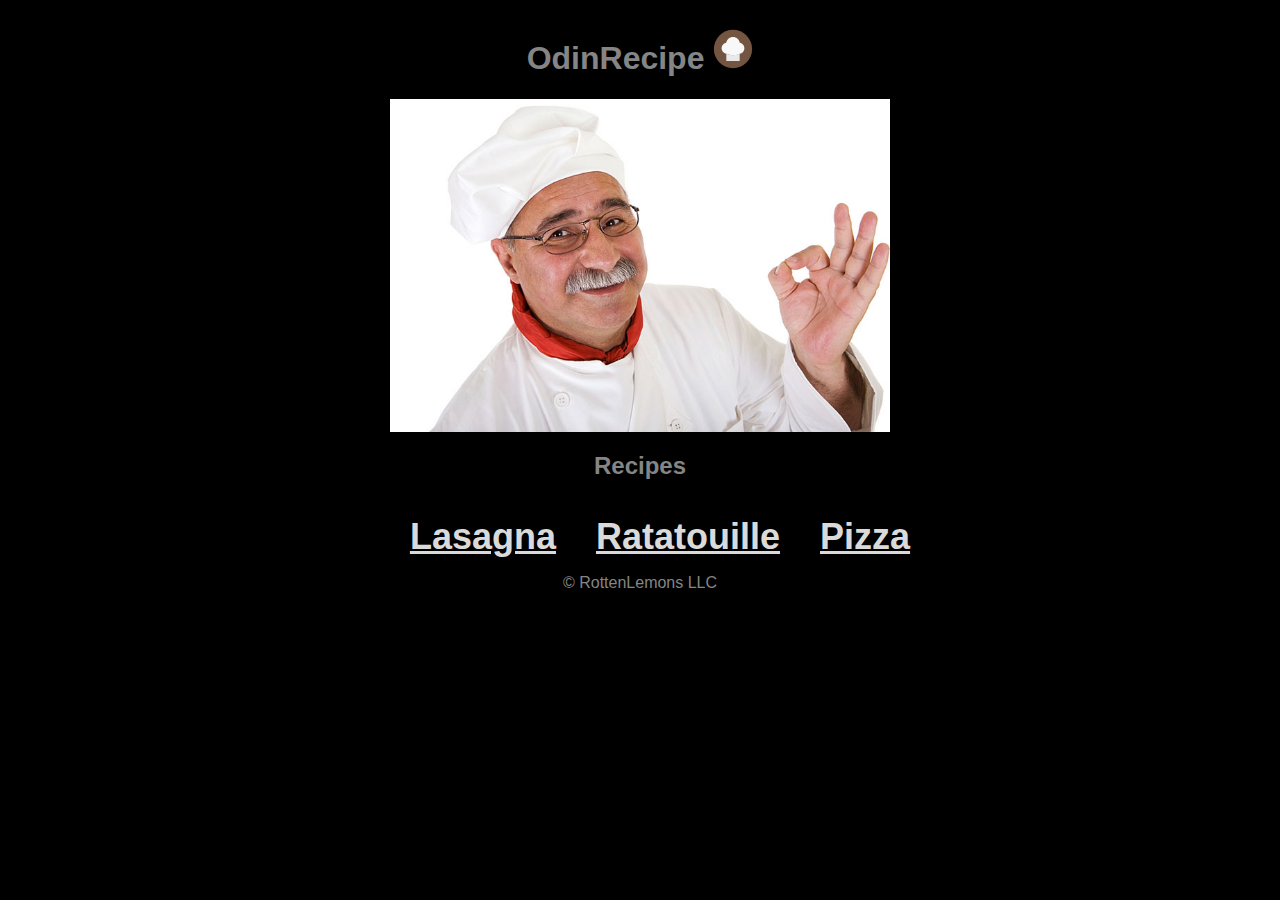
<file: index.html>
<!DOCTYPE html>
<html lang="en">
<head>
    <meta charset="UTF-8">
    <meta http-equiv="X-UA-Compatible" content="IE=edge">
    <meta name="viewport" content="width=device-width, initial-scale=1.0">
    <link rel="stylesheet" href="./css/style.css">
    <meta name="theme-color" content="#226DAA">
    <title>OdinRecipe</title>
</head>
<body>
    <header class="mid">
        <a href="./index.html" id="hide"><h1>OdinRecipe <img src="./img/chef-hat.svg" alt="chef hat" width="40"></h1></a> 
        <img src="./img/chef.jpg" alt="chef smiling" width="500">
        <h2>Recipes</h2>
        <nav class="navigation">

            <ul>
                <li><a href="./recipe/lasagna.html">Lasagna</a></li>
                <li><a href="./recipe/ratatouille.html">Ratatouille</a></li>
                <li><a href="./recipe/pizza.html">Pizza</a></li>
            </ul>
        </nav>
    </header>
    <footer class="mid">
        <p>&copy; RottenLemons LLC</p>
    </footer>
</body>
</html>
</file>
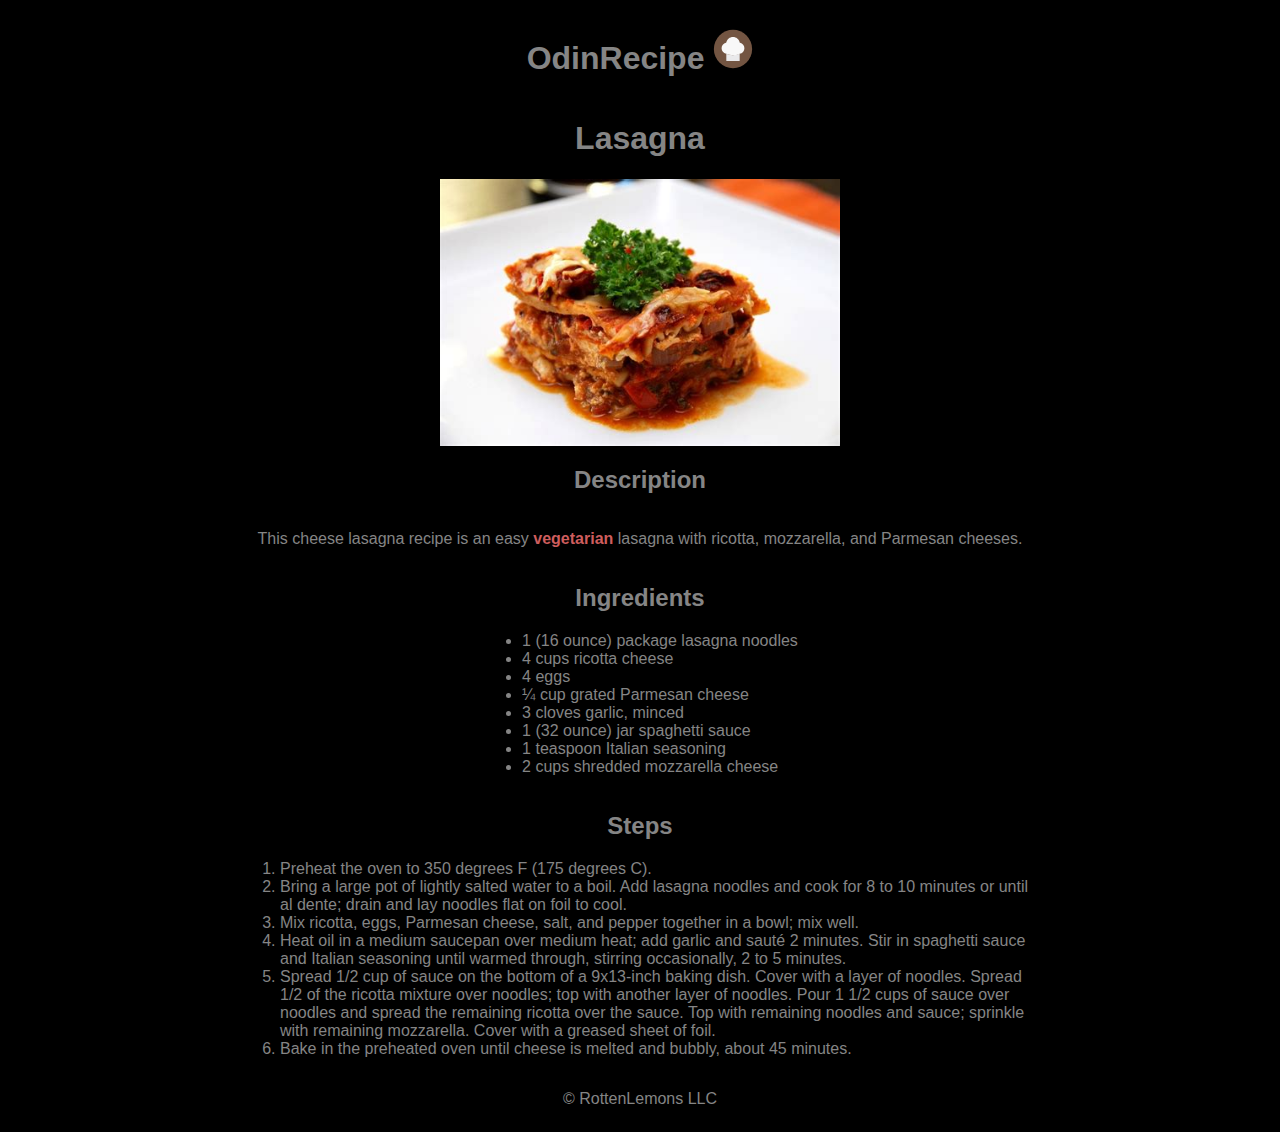
<file: recipe/lasagna.html>
<!DOCTYPE html>
<html lang="en">
<head>
    <meta charset="UTF-8">
    <meta http-equiv="X-UA-Compatible" content="IE=edge">
    <meta name="viewport" content="width=device-width, initial-scale=1.0">
    <link rel="stylesheet" href="../css/style.css">
    <title>Lasagna</title>
</head>
<body>
    <header class="mid">
        <a href="../index.html" id="hide"><h1>OdinRecipe <img src="../img/chef-hat.svg" alt="chef hat" width="40"></h1></a> 
    </header>
    <main class="mid">
        <h1>Lasagna</h1>
        <img src="../img/lasagna.jpg" alt="Lasagna" width="400">
        <h2>Description</h2>
        <p>This cheese lasagna recipe is an easy <strong>vegetarian</strong> lasagna with ricotta, mozzarella, and Parmesan cheeses.</p>
        <section>
            <h2>Ingredients</h2>
            <ul>
                <li>1 (16 ounce) package lasagna noodles</li>
                <li>4 cups ricotta cheese</li>
                <li>4 eggs</li>
                <li>¼ cup grated Parmesan cheese</li>
                <li>3 cloves garlic, minced</li>
                <li>1 (32 ounce) jar spaghetti sauce</li>
                <li>1 teaspoon Italian seasoning</li>
                <li>2 cups shredded mozzarella cheese</li>
            </ul>
        </section>
        <section>
            <h2>Steps</h2>
            <ol>
                <li> Preheat the oven to 350 degrees F (175 degrees C). </li>
                <li> Bring a large pot of lightly salted water to a boil. Add lasagna noodles and cook for 8 to 10 minutes or until al dente; drain and lay noodles flat on foil to cool. </li>
                <li> Mix ricotta, eggs, Parmesan cheese, salt, and pepper together in a bowl; mix well. </li>
                <li> Heat oil in a medium saucepan over medium heat; add garlic and sauté 2 minutes. Stir in spaghetti sauce and Italian seasoning until warmed through, stirring occasionally, 2 to 5 minutes. </li>
                <li> Spread 1/2 cup of sauce on the bottom of a 9x13-inch baking dish. Cover with a layer of noodles. Spread 1/2  of the ricotta mixture over noodles; top with another layer of noodles. Pour 1 1/2 cups of sauce over noodles and  spread the remaining ricotta over the sauce. Top with remaining noodles and sauce; sprinkle with remaining mozzarella.  Cover with a greased sheet of foil. </li>
                <li> Bake in the preheated oven until cheese is melted and bubbly, about 45 minutes. </li>
            </ol>
        </section>
    </main>
    <footer class="mid">
        <p>&copy; RottenLemons LLC</p>
    </footer>
</body>
</html>
</file>
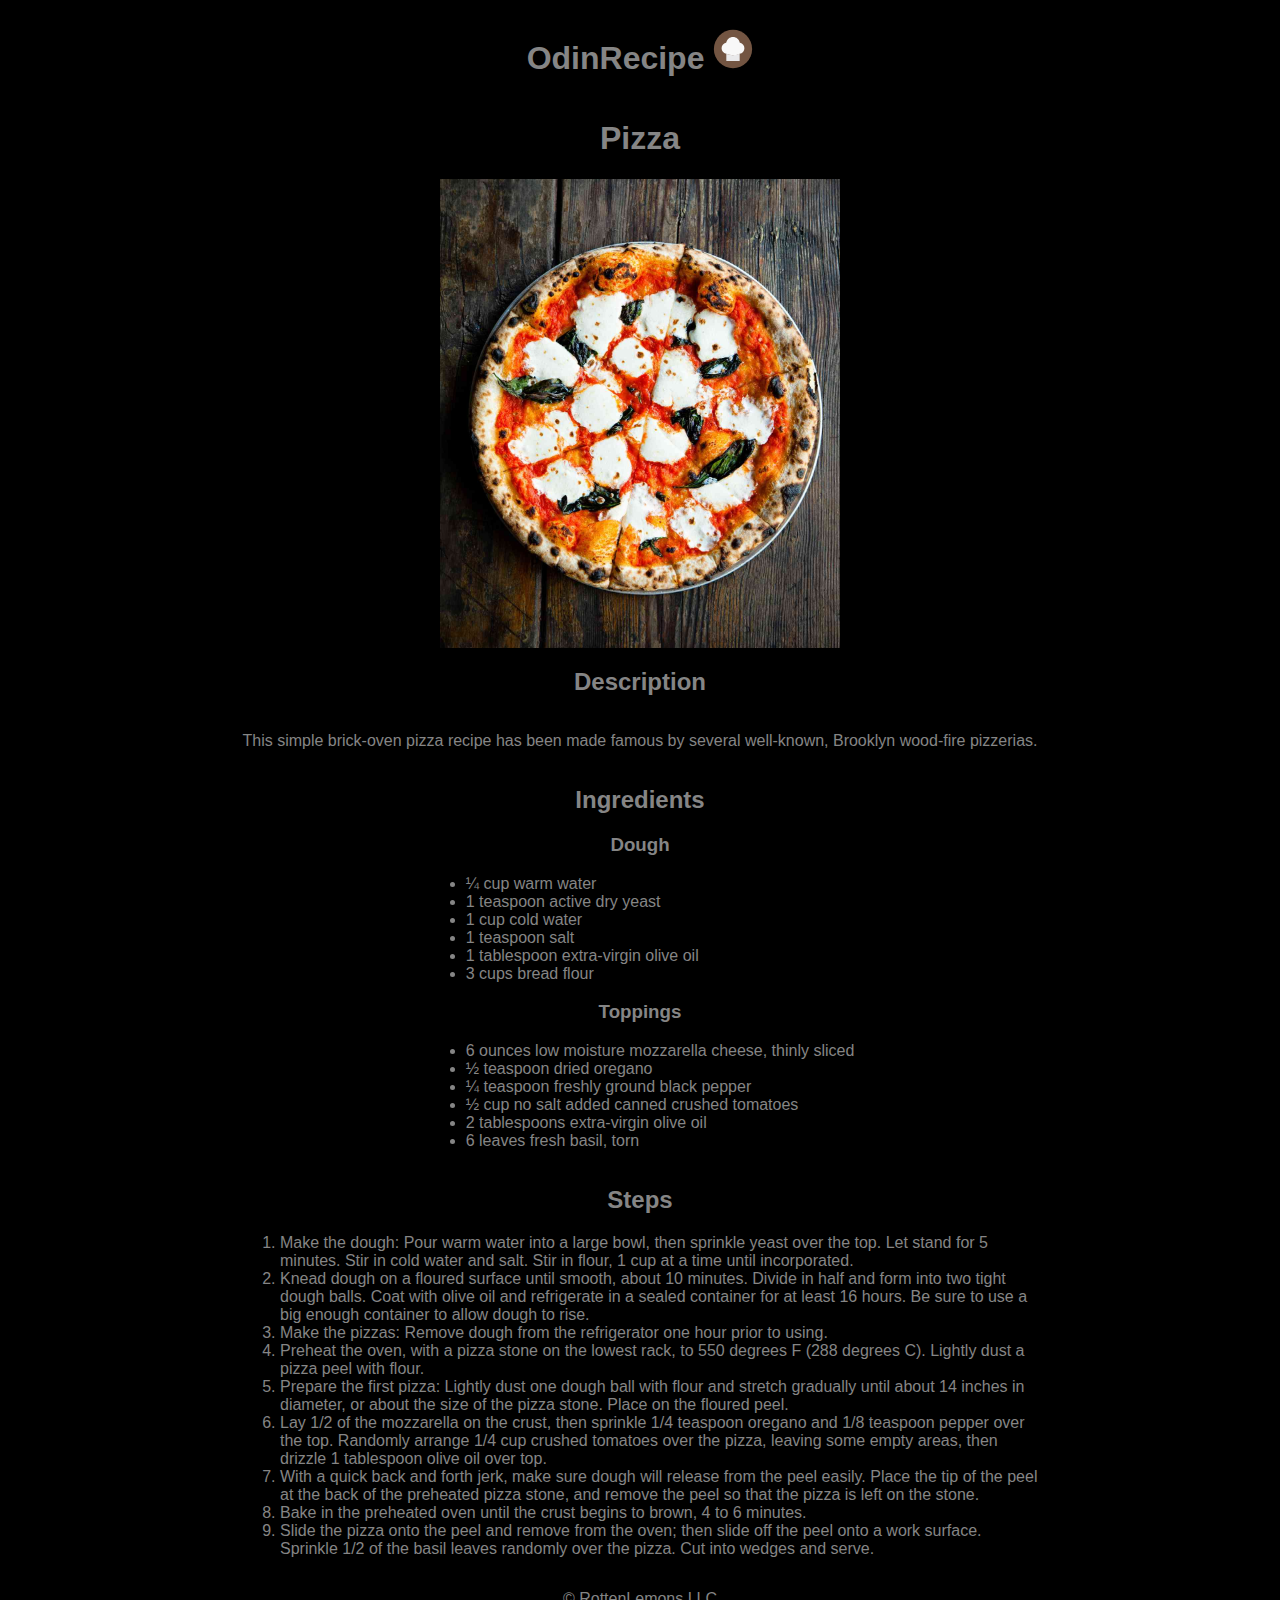
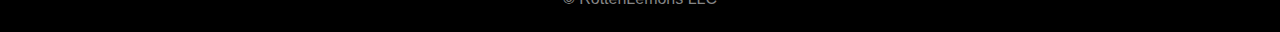
<file: recipe/pizza.html>
<!DOCTYPE html>
<html lang="en">
<head>
    <meta charset="UTF-8">
    <meta http-equiv="X-UA-Compatible" content="IE=edge">
    <meta name="viewport" content="width=device-width, initial-scale=1.0">
    <link rel="stylesheet" href="../css/style.css">
    <title>Lasagna</title>
</head>
<body>
    <header class="mid">
        <a href="../index.html" id="hide"><h1>OdinRecipe <img src="../img/chef-hat.svg" alt="chef hat" width="40"></h1></a> 
    </header>
    <main class="mid">
         
        <h1>Pizza</h1>
        <img src="../img/pizza.jpg" alt="Pizza" width="400">
        <h2>Description</h2>
        <p> This simple brick-oven pizza recipe has been made famous by several well-known, Brooklyn wood-fire pizzerias.</p>
        <section>
            <h2>Ingredients</h2>
            <h3>Dough</h3>
            <ul>
                <li>¼ cup warm water</li>
                <li>1 teaspoon active dry yeast</li>
                <li>1 cup cold water</li>
                <li>1 teaspoon salt</li>
                <li>1 tablespoon extra-virgin olive oil</li>
                <li>3 cups bread flour</li>
            </ul>
            <h3>Toppings</h3>
            <ul>
                <li>6 ounces low moisture mozzarella cheese, thinly sliced</li>
                <li>½ teaspoon dried oregano</li>
                <li>¼ teaspoon freshly ground black pepper</li>
                <li>½ cup no salt added canned crushed tomatoes</li>
                <li>2 tablespoons extra-virgin olive oil</li>
                <li>6 leaves fresh basil, torn</li>
            </ul>
        </section>
        <section>
        <h2>Steps</h2>
            <ol>
                <li> Make the dough: Pour warm water into a large bowl, then sprinkle yeast over the top. Let stand for 5 minutes. Stir in cold water and salt. Stir in flour, 1 cup at a time until incorporated. </li>
                <li> Knead dough on a floured surface until smooth, about 10 minutes. Divide in half and form into two tight dough balls. Coat with olive oil and refrigerate in a sealed container for at least 16 hours. Be sure to use a big enough container to allow dough to rise. </li>
                <li> Make the pizzas: Remove dough from the refrigerator one hour prior to using. </li>
                <li> Preheat the oven, with a pizza stone on the lowest rack, to 550 degrees F (288 degrees C). Lightly dust a pizza peel with flour. </li>
                <li> Prepare the first pizza: Lightly dust one dough ball with flour and stretch gradually until about 14 inches in diameter, or about the size of the pizza stone. Place on the floured peel. </li>
                <li> Lay 1/2 of the mozzarella on the crust, then sprinkle 1/4 teaspoon oregano and 1/8 teaspoon pepper over the top. Randomly arrange 1/4 cup crushed tomatoes over the pizza, leaving some empty areas, then drizzle 1 tablespoon olive oil over top. </li>
                <li> With a quick back and forth jerk, make sure dough will release from the peel easily. Place the tip of the peel at the back of the preheated pizza stone, and remove the peel so that the pizza is left on the stone. </li>
                <li> Bake in the preheated oven until the crust begins to brown, 4 to 6 minutes. </li>
                <li> Slide the pizza onto the peel and remove from the oven; then slide off the peel onto a work surface. Sprinkle 1/2 of the basil leaves randomly over  the pizza. Cut into wedges and serve. </li>
            </ol>
        </section>
    </main>
    <footer class="mid">
        <p>&copy; RottenLemons LLC</p>
    </footer>
</body>
</html>
</file>
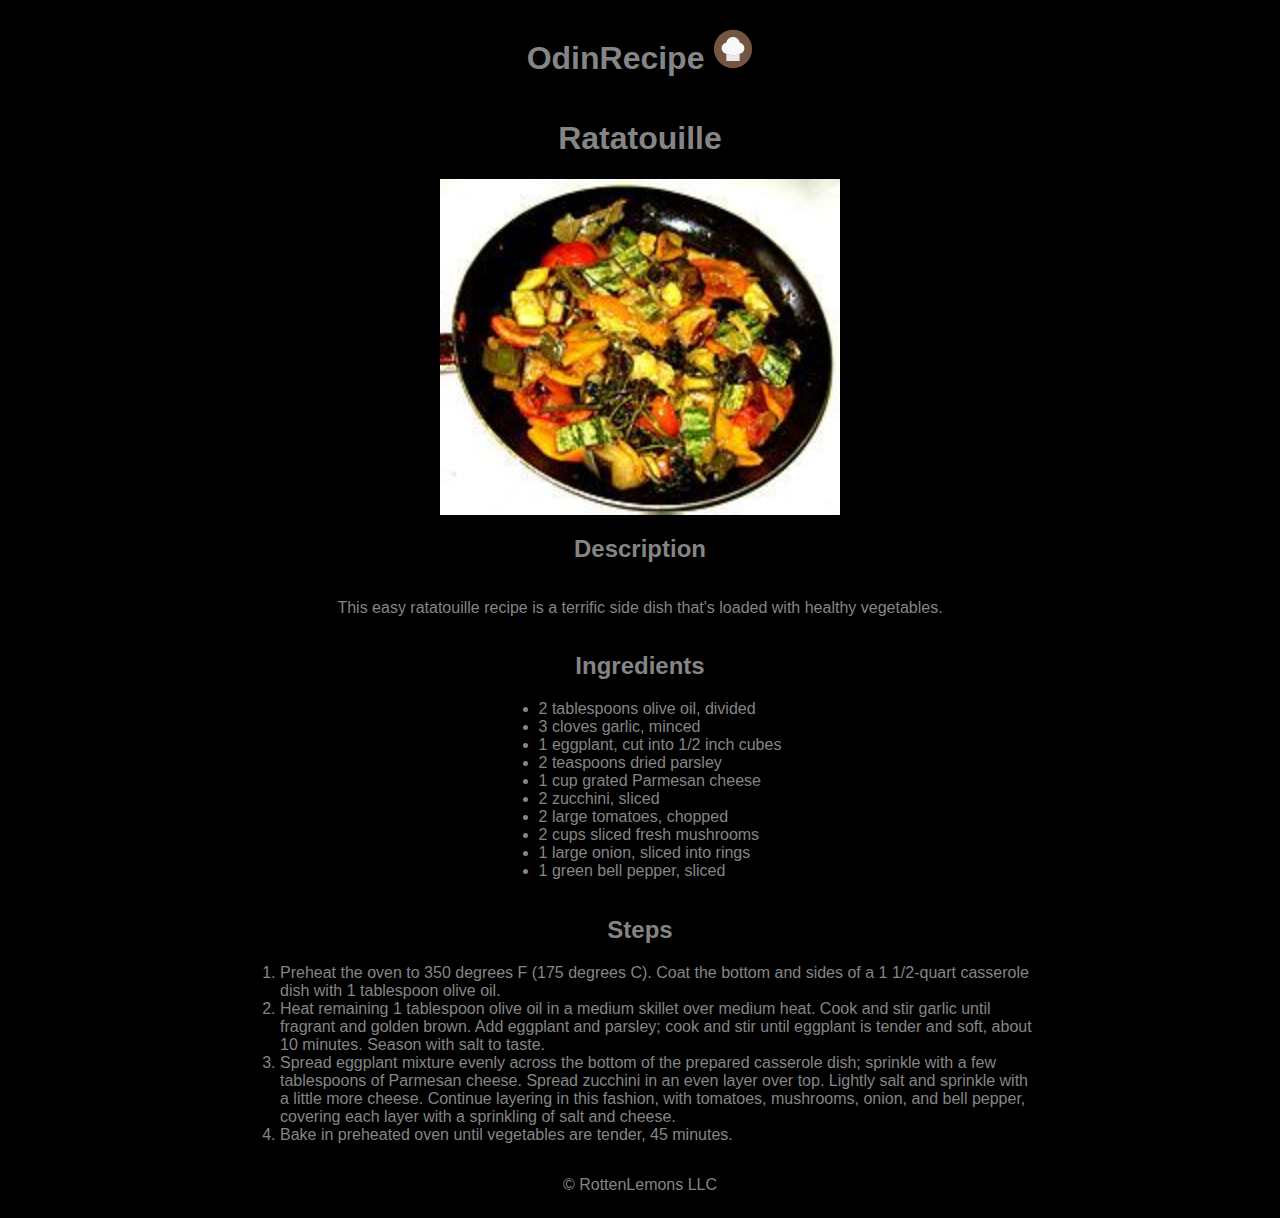
<file: recipe/ratatouille.html>
<!DOCTYPE html>
<html lang="en">
<head>
    <meta charset="UTF-8">
    <meta http-equiv="X-UA-Compatible" content="IE=edge">
    <meta name="viewport" content="width=device-width, initial-scale=1.0">
    <link rel="stylesheet" href="../css/style.css">
    <title>Lasagna</title>
</head>
<body>
    <header class="mid">
        <a href="../index.html" id="hide"><h1>OdinRecipe <img src="../img/chef-hat.svg" alt="chef hat" width="40"></h1></a> 
    </header>
    <main class="mid">
        <h1>Ratatouille</h1>
        <img src="../img/ratatouille.jpg" alt="Ratatouille" width="400">
        <h2>Description</h2>
        <p>This easy ratatouille recipe is a terrific side dish that's loaded with healthy vegetables.</p>
        <section>
            <h2>Ingredients</h2>
            <ul>
                <li>2 tablespoons olive oil, divided</li>
                <li>3 cloves garlic, minced</li>
                <li>1 eggplant, cut into 1/2 inch cubes</li>
                <li>2 teaspoons dried parsley</li>
                <li>1 cup grated Parmesan cheese</li>
                <li>2 zucchini, sliced</li>
                <li>2 large tomatoes, chopped</li>
                <li>2 cups sliced fresh mushrooms</li>
                <li>1 large onion, sliced into rings</li>
                <li>1 green bell pepper, sliced</li>
            </ul>
        </section>
        <section>
            <h2>Steps</h2>
            <ol>
                <li>  Preheat the oven to 350 degrees F (175 degrees C). Coat the bottom and sides of a 1 1/2-quart  casserole dish with 1 tablespoon olive oil.  </li>
                <li>  Heat remaining 1 tablespoon olive oil in a medium skillet over medium heat. Cook and stir garlic  until fragrant and golden brown. Add eggplant and parsley; cook and stir until eggplant is tender and soft,  about 10 minutes. Season with salt to taste.  </li>
                <li>  Spread eggplant mixture evenly across the bottom of the prepared casserole dish; sprinkle with a few tablespoons of Parmesan cheese. Spread zucchini in an even layer over top. Lightly salt and sprinkle with a  little more cheese. Continue layering in this fashion, with tomatoes, mushrooms, onion, and bell pepper, covering  each layer with a sprinkling of salt and cheese.  </li>
                <li>  Bake in preheated oven until vegetables are tender, 45 minutes.  </li>
            </ol>
        </section>
    </main>
    <footer class="mid">
        <p>&copy; RottenLemons LLC</p>
    </footer>
</body>
</html>
</file>
<file: css/style.css>
#hide {
    color: rgb(133, 133, 133);
    text-decoration: none;
}

#hide:hover {
    color: white;
    text-decoration: none;
}

.mid {
    display: flex;
    flex-direction: column;
    justify-content: center;
    text-align: center;
    align-items: center;
    overflow-wrap: break-word;
    width: 50em;
    margin: auto;
}

ul {
    text-align: left;
}


ol {
    text-align: left;
}

body {
    background-color: black;
    color: rgb(133, 133, 133);
    font-family: Arial, Helvetica, sans-serif;
}

strong {
    color: rgb(206, 93, 93);
}

nav li {
    float: left;
    margin: 0 20px;
    font-size: 36px;
    font-weight: bold;
    list-style-type: none;
}

nav a {
    color: rgb(218, 218, 218);
}

nav a:hover {
    color: red;
}
</file>
